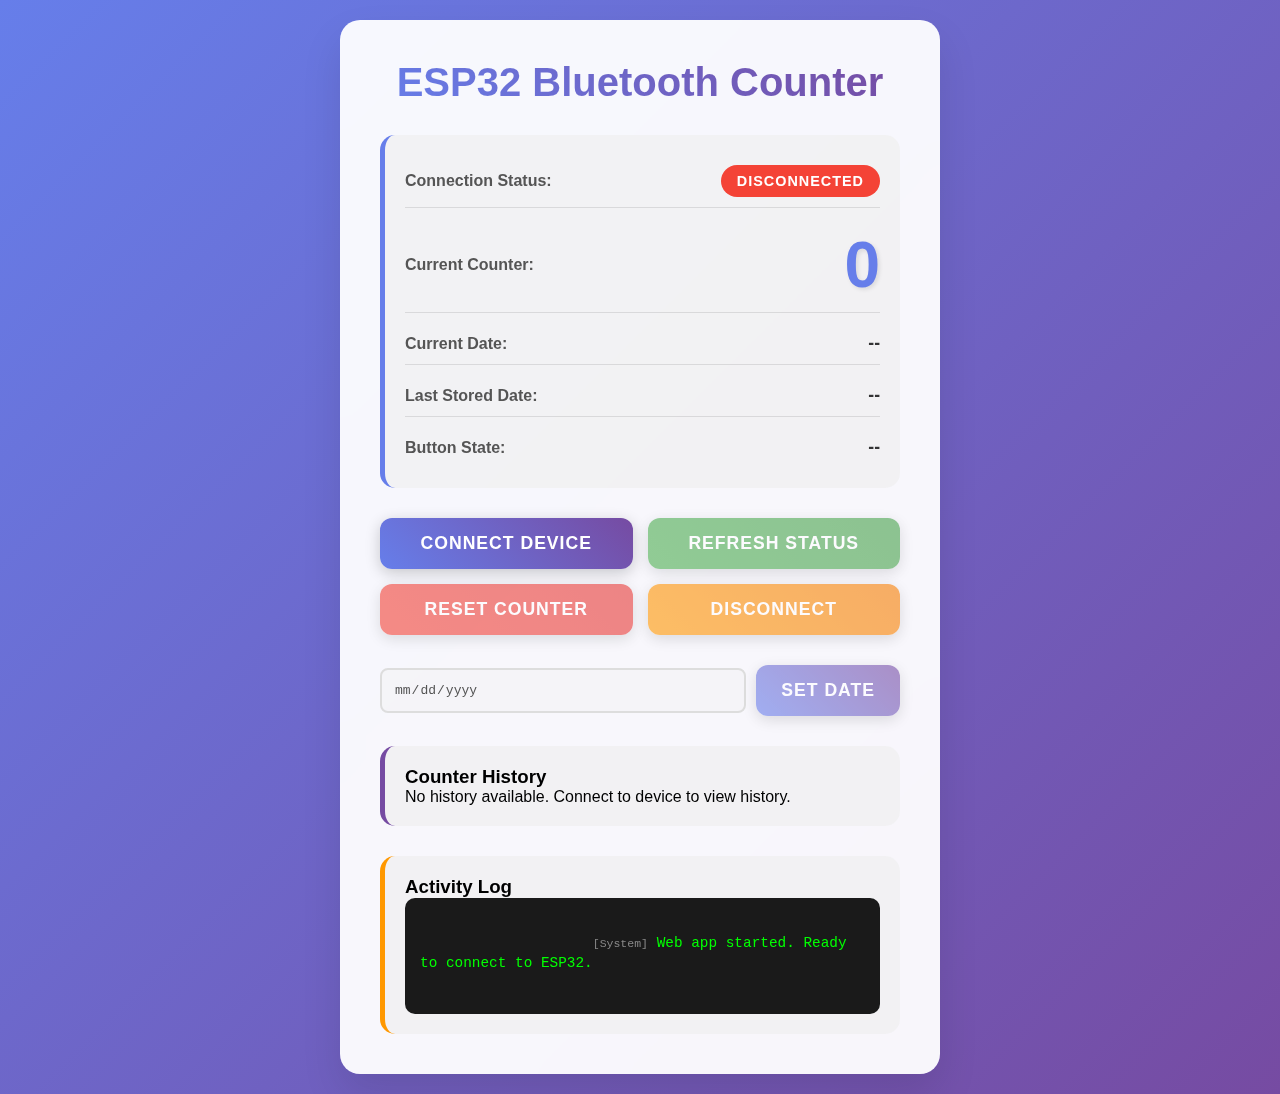
<file: index3.html>
<!DOCTYPE html>
<html lang="en">
<head>
    <meta charset="UTF-8">
    <meta name="viewport" content="width=device-width, initial-scale=1.0">
    <title>ESP32 Bluetooth Counter</title>
    <style>
        * {
            margin: 0;
            padding: 0;
            box-sizing: border-box;
        }

        body {
            font-family: 'Segoe UI', Tahoma, Geneva, Verdana, sans-serif;
            background: linear-gradient(135deg, #667eea 0%, #764ba2 100%);
            min-height: 100vh;
            display: flex;
            justify-content: center;
            align-items: center;
            padding: 20px;
        }

        .container {
            background: rgba(255, 255, 255, 0.95);
            backdrop-filter: blur(10px);
            border-radius: 20px;
            box-shadow: 0 20px 40px rgba(0, 0, 0, 0.1);
            padding: 40px;
            max-width: 600px;
            width: 100%;
        }

        h1 {
            text-align: center;
            color: #333;
            margin-bottom: 30px;
            font-size: 2.5em;
            background: linear-gradient(45deg, #667eea, #764ba2);
            -webkit-background-clip: text;
            -webkit-text-fill-color: transparent;
            background-clip: text;
        }

        .status-section {
            margin-bottom: 30px;
            padding: 20px;
            background: rgba(240, 240, 240, 0.7);
            border-radius: 15px;
            border-left: 5px solid #667eea;
        }

        .status-item {
            display: flex;
            justify-content: space-between;
            align-items: center;
            margin-bottom: 10px;
            padding: 10px 0;
            border-bottom: 1px solid rgba(0, 0, 0, 0.1);
        }

        .status-item:last-child {
            border-bottom: none;
            margin-bottom: 0;
        }

        .status-label {
            font-weight: 600;
            color: #555;
        }

        .status-value {
            font-weight: 700;
            color: #333;
            font-size: 1.1em;
        }

        .counter-display {
            font-size: 4em;
            font-weight: bold;
            color: #667eea;
            text-shadow: 2px 2px 4px rgba(0, 0, 0, 0.1);
        }

        .connection-status {
            display: inline-block;
            padding: 8px 16px;
            border-radius: 20px;
            font-size: 0.9em;
            font-weight: 600;
            text-transform: uppercase;
            letter-spacing: 1px;
        }

        .connected {
            background: #4CAF50;
            color: white;
            animation: pulse 2s infinite;
        }

        .disconnected {
            background: #f44336;
            color: white;
        }

        @keyframes pulse {
            0% { transform: scale(1); }
            50% { transform: scale(1.05); }
            100% { transform: scale(1); }
        }

        .controls {
            display: grid;
            grid-template-columns: repeat(auto-fit, minmax(200px, 1fr));
            gap: 15px;
            margin-bottom: 30px;
        }

        .btn {
            padding: 15px 25px;
            border: none;
            border-radius: 12px;
            font-size: 1.1em;
            font-weight: 600;
            cursor: pointer;
            transition: all 0.3s ease;
            text-transform: uppercase;
            letter-spacing: 1px;
            box-shadow: 0 4px 15px rgba(0, 0, 0, 0.2);
        }

        .btn-primary {
            background: linear-gradient(45deg, #667eea, #764ba2);
            color: white;
        }

        .btn-success {
            background: linear-gradient(45deg, #4CAF50, #45a049);
            color: white;
        }

        .btn-danger {
            background: linear-gradient(45deg, #f44336, #e53935);
            color: white;
        }

        .btn-warning {
            background: linear-gradient(45deg, #ff9800, #f57c00);
            color: white;
        }

        .btn:hover {
            transform: translateY(-3px);
            box-shadow: 0 6px 20px rgba(0, 0, 0, 0.3);
        }

        .btn:disabled {
            opacity: 0.6;
            cursor: not-allowed;
            transform: none;
        }

        .date-input {
            padding: 12px;
            border: 2px solid #ddd;
            border-radius: 8px;
            font-size: 1em;
            margin-right: 10px;
            flex: 1;
        }

        .date-input:focus {
            outline: none;
            border-color: #667eea;
            box-shadow: 0 0 0 3px rgba(102, 126, 234, 0.1);
        }

        .date-section {
            display: flex;
            align-items: center;
            margin-bottom: 20px;
        }

        .history-section {
            margin-top: 30px;
            padding: 20px;
            background: rgba(240, 240, 240, 0.7);
            border-radius: 15px;
            border-left: 5px solid #764ba2;
        }

        .history-item {
            padding: 15px;
            margin-bottom: 10px;
            background: white;
            border-radius: 10px;
            box-shadow: 0 2px 10px rgba(0, 0, 0, 0.1);
            display: flex;
            justify-content: space-between;
            align-items: center;
        }

        .history-date {
            font-weight: 600;
            color: #333;
        }

        .history-count {
            font-size: 1.2em;
            font-weight: 700;
            color: #667eea;
        }

        .log-section {
            margin-top: 30px;
            padding: 20px;
            background: rgba(240, 240, 240, 0.7);
            border-radius: 15px;
            border-left: 5px solid #ff9800;
        }

        .log-container {
            max-height: 300px;
            overflow-y: auto;
            background: #1a1a1a;
            color: #00ff00;
            padding: 15px;
            border-radius: 10px;
            font-family: 'Courier New', monospace;
            font-size: 0.9em;
            line-height: 1.4;
        }

        .log-entry {
            margin-bottom: 5px;
            white-space: pre-wrap;
        }

        .log-timestamp {
            color: #888;
            font-size: 0.8em;
        }

        .error-message {
            background: #ffebee;
            color: #c62828;
            padding: 15px;
            border-radius: 10px;
            margin-bottom: 20px;
            border: 1px solid #ffcdd2;
        }

        .success-message {
            background: #e8f5e8;
            color: #2e7d32;
            padding: 15px;
            border-radius: 10px;
            margin-bottom: 20px;
            border: 1px solid #c8e6c9;
        }

        @media (max-width: 600px) {
            .container {
                padding: 20px;
            }

            .controls {
                grid-template-columns: 1fr;
            }

            .counter-display {
                font-size: 3em;
            }

            h1 {
                font-size: 2em;
            }
        }
    </style>
</head>
<body>
    <div class="container">
        <h1>ESP32 Bluetooth Counter</h1>
        
        <div class="status-section">
            <div class="status-item">
                <span class="status-label">Connection Status:</span>
                <span class="connection-status disconnected" id="connectionStatus">Disconnected</span>
            </div>
            <div class="status-item">
                <span class="status-label">Current Counter:</span>
                <span class="status-value counter-display" id="counterValue">0</span>
            </div>
            <div class="status-item">
                <span class="status-label">Current Date:</span>
                <span class="status-value" id="currentDate">--</span>
            </div>
            <div class="status-item">
                <span class="status-label">Last Stored Date:</span>
                <span class="status-value" id="lastStoredDate">--</span>
            </div>
            <div class="status-item">
                <span class="status-label">Button State:</span>
                <span class="status-value" id="buttonState">--</span>
            </div>
        </div>

        <div class="controls">
            <button class="btn btn-primary" id="connectBtn">Connect Device</button>
            <button class="btn btn-success" id="refreshBtn" disabled>Refresh Status</button>
            <button class="btn btn-danger" id="resetBtn" disabled>Reset Counter</button>
            <button class="btn btn-warning" id="disconnectBtn" disabled>Disconnect</button>
        </div>

        <div class="date-section">
            <input type="date" class="date-input" id="dateInput" disabled>
            <button class="btn btn-primary" id="setDateBtn" disabled>Set Date</button>
        </div>

        <div class="history-section">
            <h3>Counter History</h3>
            <div id="historyContainer">
                <p>No history available. Connect to device to view history.</p>
            </div>
        </div>

        <div class="log-section">
            <h3>Activity Log</h3>
            <div class="log-container" id="logContainer">
                <div class="log-entry">
                    <span class="log-timestamp">[System]</span> Web app started. Ready to connect to ESP32.
                </div>
            </div>
        </div>
    </div>

    <script>
        class ESP32BluetoothController {
            constructor() {
                this.device = null;
                this.characteristic = null;
                this.isConnected = false;
                this.history = [];
                this.currentStatus = {};
                
                this.initializeElements();
                this.setupEventListeners();
                this.setCurrentDate();
                this.log('System initialized');
            }

            initializeElements() {
                this.connectBtn = document.getElementById('connectBtn');
                this.refreshBtn = document.getElementById('refreshBtn');
                this.resetBtn = document.getElementById('resetBtn');
                this.disconnectBtn = document.getElementById('disconnectBtn');
                this.setDateBtn = document.getElementById('setDateBtn');
                this.dateInput = document.getElementById('dateInput');
                
                this.connectionStatus = document.getElementById('connectionStatus');
                this.counterValue = document.getElementById('counterValue');
                this.currentDate = document.getElementById('currentDate');
                this.lastStoredDate = document.getElementById('lastStoredDate');
                this.buttonState = document.getElementById('buttonState');
                
                this.historyContainer = document.getElementById('historyContainer');
                this.logContainer = document.getElementById('logContainer');
            }

            setupEventListeners() {
                this.connectBtn.addEventListener('click', () => this.connectDevice());
                this.refreshBtn.addEventListener('click', () => this.refreshStatus());
                this.resetBtn.addEventListener('click', () => this.resetCounter());
                this.disconnectBtn.addEventListener('click', () => this.disconnectDevice());
                this.setDateBtn.addEventListener('click', () => this.setDate());
            }

            setCurrentDate() {
                const today = new Date().toISOString().split('T')[0];
                this.dateInput.value = today;
            }

            async connectDevice() {
                try {
                    this.log('Attempting to connect to ESP32...');
                    
                    // Request device
                    this.device = await navigator.bluetooth.requestDevice({
                        filters: [{ name: 'ESP32_Counter' }],
                        optionalServices: ['0000ffe0-0000-1000-8000-00805f9b34fb']
                    });

                    this.log('Device selected: ' + this.device.name);

                    // Connect to GATT server
                    const server = await this.device.gatt.connect();
                    this.log('Connected to GATT server');

                    // Get service
                    const service = await server.getPrimaryService('0000ffe0-0000-1000-8000-00805f9b34fb');
                    this.log('Service found');

                    // Get characteristic
                    this.characteristic = await service.getCharacteristic('0000ffe1-0000-1000-8000-00805f9b34fb');
                    this.log('Characteristic found');

                    // Setup notifications
                    await this.characteristic.startNotifications();
                    this.characteristic.addEventListener('characteristicvaluechanged', (event) => {
                        this.handleReceivedData(event);
                    });

                    this.device.addEventListener('gattserverdisconnected', () => {
                        this.handleDisconnection();
                    });

                    this.isConnected = true;
                    this.updateConnectionStatus(true);
                    this.enableControls(true);
                    
                    this.log('Successfully connected to ESP32');
                    
                    // Request initial status
                    setTimeout(() => this.refreshStatus(), 1000);

                } catch (error) {
                    this.log('Connection failed: ' + error.message);
                    this.showError('Failed to connect: ' + error.message);
                }
            }

            async disconnectDevice() {
                if (this.device && this.device.gatt.connected) {
                    await this.device.gatt.disconnect();
                }
                this.handleDisconnection();
                this.log('Manually disconnected from device');
            }

            handleDisconnection() {
                this.isConnected = false;
                this.device = null;
                this.characteristic = null;
                this.updateConnectionStatus(false);
                this.enableControls(false);
                this.log('Disconnected from ESP32');
            }

            updateConnectionStatus(connected) {
                const statusElement = this.connectionStatus;
                if (connected) {
                    statusElement.textContent = 'Connected';
                    statusElement.className = 'connection-status connected';
                } else {
                    statusElement.textContent = 'Disconnected';
                    statusElement.className = 'connection-status disconnected';
                }
            }

            enableControls(enabled) {
                this.refreshBtn.disabled = !enabled;
                this.resetBtn.disabled = !enabled;
                this.disconnectBtn.disabled = !enabled;
                this.setDateBtn.disabled = !enabled;
                this.dateInput.disabled = !enabled;
                this.connectBtn.disabled = enabled;
            }

            async sendCommand(command) {
                if (!this.isConnected || !this.characteristic) {
                    this.showError('Device not connected');
                    return;
                }

                try {
                    const commandStr = JSON.stringify(command);
                    const encoder = new TextEncoder();
                    const data = encoder.encode(commandStr);
                    
                    await this.characteristic.writeValue(data);
                    this.log('Sent command: ' + commandStr);
                } catch (error) {
                    this.log('Failed to send command: ' + error.message);
                    this.showError('Failed to send command: ' + error.message);
                }
            }

            handleReceivedData(event) {
                const decoder = new TextDecoder();
                const data = decoder.decode(event.target.value);
                
                this.log('Received: ' + data);
                
                try {
                    const jsonData = JSON.parse(data);
                    this.processReceivedData(jsonData);
                } catch (error) {
                    this.log('Failed to parse received data: ' + error.message);
                }
            }

            processReceivedData(data) {
                switch (data.type) {
                    case 'status':
                        this.updateStatus(data);
                        break;
                    case 'button_press':
                        this.handleButtonPress(data);
                        break;
                    case 'final_count':
                        this.handleFinalCount(data);
                        break;
                    case 'error':
                        this.showError(data.message);
                        break;
                    case 'ack':
                        this.log('ESP32: ' + data.message);
                        break;
                    default:
                        this.log('Unknown data type: ' + data.type);
                }
            }

            updateStatus(data) {
                this.currentStatus = data;
                this.counterValue.textContent = data.counter;
                this.currentDate.textContent = data.current_date || '--';
                this.lastStoredDate.textContent = data.last_stored_date || '--';
                this.buttonState.textContent = data.button_state || '--';
                
                this.log('Status updated - Counter: ' + data.counter);
            }

            handleButtonPress(data) {
                this.counterValue.textContent = data.counter;
                this.log('Button pressed! New counter: ' + data.counter);
                
                // Add visual feedback
                this.counterValue.style.transform = 'scale(1.2)';
                this.counterValue.style.color = '#4CAF50';
                
                setTimeout(() => {
                    this.counterValue.style.transform = 'scale(1)';
                    this.counterValue.style.color = '#667eea';
                }, 200);
            }

            handleFinalCount(data) {
                this.addToHistory(data.date, data.final_count);
                this.log('Final count for ' + data.date + ': ' + data.final_count);
            }

            addToHistory(date, count) {
                // Check if date already exists in history
                const existingIndex = this.history.findIndex(item => item.date === date);
                
                if (existingIndex !== -1) {
                    // Update existing entry
                    this.history[existingIndex].count = count;
                } else {
                    // Add new entry
                    this.history.push({ date: date, count: count });
                }
                
                // Sort history by date (newest first)
                this.history.sort((a, b) => new Date(b.date) - new Date(a.date));
                
                this.updateHistoryDisplay();
            }

            updateHistoryDisplay() {
                if (this.history.length === 0) {
                    this.historyContainer.innerHTML = '<p>No history available.</p>';
                    return;
                }

                let historyHTML = '';
                this.history.forEach(item => {
                    historyHTML += `
                        <div class="history-item">
                            <span class="history-date">${item.date}</span>
                            <span class="history-count">${item.count}</span>
                        </div>
                    `;
                });

                this.historyContainer.innerHTML = historyHTML;
            }

            async refreshStatus() {
                await this.sendCommand({ action: 'get_status' });
            }

            async resetCounter() {
                if (confirm('Are you sure you want to reset the counter to 0?')) {
                    await this.sendCommand({ action: 'reset_counter' });
                }
            }

            async setDate() {
                const selectedDate = this.dateInput.value;
                if (!selectedDate) {
                    this.showError('Please select a date');
                    return;
                }

                await this.sendCommand({ 
                    action: 'set_date', 
                    date: selectedDate 
                });
            }

            showError(message) {
                this.log('ERROR: ' + message);
                
                // Create error message div
                const errorDiv = document.createElement('div');
                errorDiv.className = 'error-message';
                errorDiv.textContent = message;
                
                // Insert at the top of the container
                const container = document.querySelector('.container');
                container.insertBefore(errorDiv, container.firstChild);
                
                // Remove after 5 seconds
                setTimeout(() => {
                    if (errorDiv.parentNode) {
                        errorDiv.parentNode.removeChild(errorDiv);
                    }
                }, 5000);
            }

            showSuccess(message) {
                this.log('SUCCESS: ' + message);
                
                // Create success message div
                const successDiv = document.createElement('div');
                successDiv.className = 'success-message';
                successDiv.textContent = message;
                
                // Insert at the top of the container
                const container = document.querySelector('.container');
                container.insertBefore(successDiv, container.firstChild);
                
                // Remove after 3 seconds
                setTimeout(() => {
                    if (successDiv.parentNode) {
                        successDiv.parentNode.removeChild(successDiv);
                    }
                }, 3000);
            }

            log(message) {
                const timestamp = new Date().toLocaleTimeString();
                const logEntry = document.createElement('div');
                logEntry.className = 'log-entry';
                
                logEntry.innerHTML = `
                    <span class="log-timestamp">[${timestamp}]</span> ${message}
                `;
                
                this.logContainer.appendChild(logEntry);
                this.logContainer.scrollTop = this.logContainer.scrollHeight;
                
                // Keep only last 100 log entries
                const logEntries = this.logContainer.querySelectorAll('.log-entry');
                if (logEntries.length > 100) {
                    logEntries[0].remove();
                }
            }
        }

        // Initialize the app when page loads
        document.addEventListener('DOMContentLoaded', () => {
            // Check if Web Bluetooth is supported
            if (!navigator.bluetooth) {
                alert('Web Bluetooth is not supported in this browser. Please use Chrome, Edge, or other compatible browsers.');
                return;
            }
            
            new ESP32BluetoothController();
        });

        // Handle page visibility changes
        document.addEventListener('visibilitychange', () => {
            if (document.hidden) {
                console.log('Page hidden');
            } else {
                console.log('Page visible');
            }
        });
    </script>
</body>
</html>
</file>
